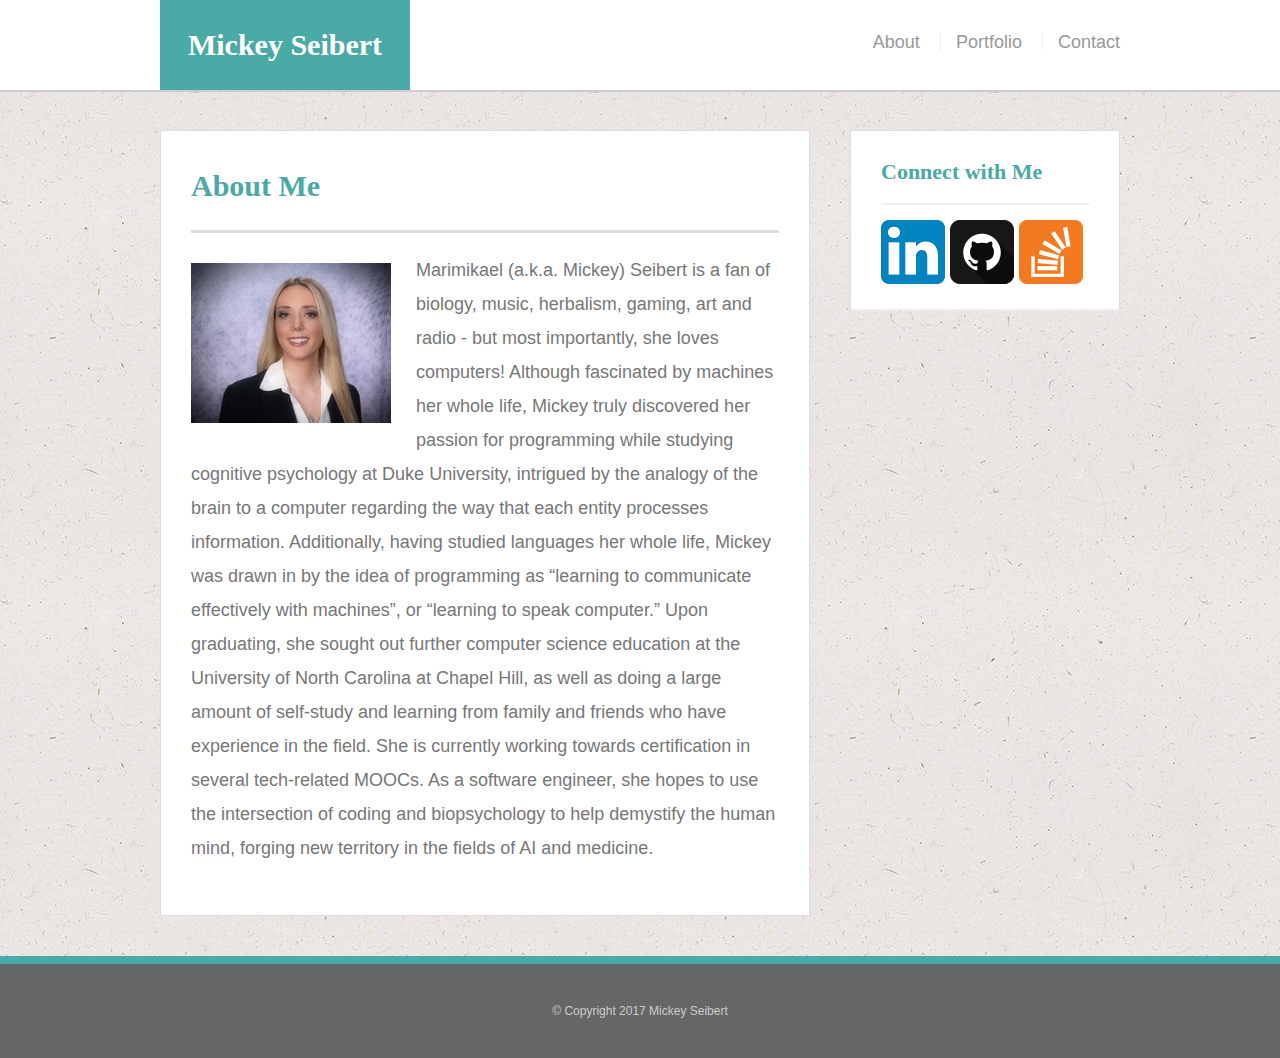
<file: index.html>
<!DOCTYPE html>
<html lang="en-us">
<head>
	<meta charset= "UTF-8">
	<meta name="viewport" content="width=device-width, initial-scale=1.0">
	<title>About Me</title>
	<link rel="stylesheet" href="assets/css/reset.css">
	<link rel="stylesheet" href="assets/css/style.css">
</head>
<body>
	<header id = "masthead">
	<div class = "container">
		<a href = "index.html" id = "logo">Mickey Seibert</a>
		<nav>
			<a href = "index.html" id = "indexlink">About</a>
			<a href= "portfolio.html" id = "portfoliolink">Portfolio</a> 
			<a href = "contact.html" id = "contactlink">Contact</a>
		</nav>
		</div>
	</header>

	<div class = "wrapper">

	<div id = "main-container" class = "container">

	<div class = "main-section">
		<h1>About Me</h1>

		<img src = "assets/images/mickey2.jpg" class = "auth-image mickeypic" alt = "It's me!">

		<p>Marimikael (a.k.a. Mickey) Seibert is a fan of biology, music, herbalism, gaming, art and radio - but most importantly, she loves computers! Although fascinated by machines her whole life, Mickey truly discovered her passion for programming while studying cognitive psychology at Duke University, intrigued by the analogy of the brain to a computer regarding the way that each entity processes information. Additionally, having studied languages her whole life, Mickey was drawn in by the idea of programming as “learning to communicate effectively with machines”, or “learning to speak computer.” Upon graduating, she sought out further computer science education at the University of North Carolina at Chapel Hill, as well as doing a large amount of self-study and learning from family and friends who have experience in the field. She is currently working towards certification in several tech-related MOOCs. As a software engineer, she hopes to use the intersection of coding and biopsychology to help demystify the human mind, forging new territory in the fields of AI and medicine. </p>
	</div>

	<div class = "sidebar">
		<div id = "connect">
		<h2>Connect with Me</h2>
		 <a href = "https://www.linkedin.com/in/marimikaelseibert"> <img src = "assets/images/linkedinicon.png" class = "linkedin" alt = "LinkedIn"> </a> 
		 <a href  = "https://github.com/zagara2"> <img src = "assets/images/githubicon.png" class = "github" alt = "GitHub"> </a>
		 <a href = "http://stackoverflow.com/users/7424186/mickey-s"> <img src = "assets/images/stackoverflowicon.png" class = "stackoverflow" alt = "Stack Overflow"> </a>


		</div>
	</div>
	</div>
	</div>

<footer>
	<div class = "container">
		&copy; Copyright 2017 Mickey Seibert
	</div>
</footer>


</body>
</html>
</file>
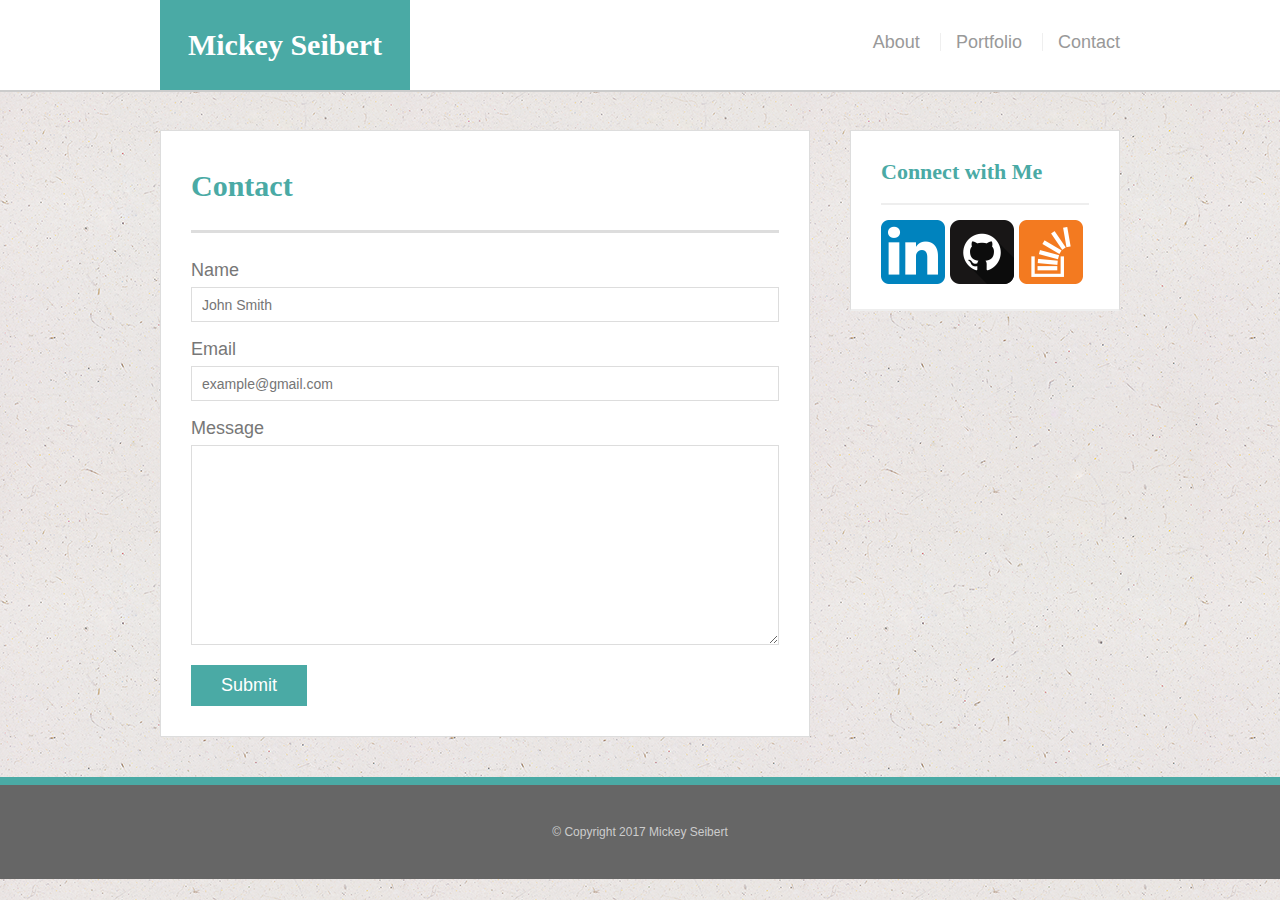
<file: contact.html>
<!DOCTYPE html>
<html lang="en-us">
<head>
	<meta charset= "UTF-8">
	<meta name="viewport" content="width=device-width, initial-scale=1.0">
	<title>Contact</title>
	<link rel="stylesheet" href="assets/css/reset.css">
	<link rel="stylesheet" href="assets/css/style.css">
</head>
<body>
	<header id = "masthead">
	<div class = "container">
		<a href = "index.html" id = "logo">Mickey Seibert</a>
		<nav>
			<a href = "index.html" id = "indexlink">About</a>
			<a href= "portfolio.html" id = "portfoliolink">Portfolio</a> 
			<a href = "contact.html" id = "contactlink">Contact</a>
		</nav>
		</div>
	</header>

	<div id = "main-container" class = "container">

	<section class = "main-section">
		<h1>Contact</h1>

		<form id  = "contact-form">
			<ul>
				<li>
					<label for = "name">Name</label>
					<input type = "text" name= "name" id = "name" placeholder = "John Smith" required = "required">
				</li>
				<li>
					<label for= "email">Email</label>
					<input type="text" name = "email" id = "email" placeholder = "example@gmail.com" required = "required">
				</li>
				<li>
					<label for = "message">Message</label>
					<textarea id="message" name = "message" required = "required"></textarea>
				</li>
			</ul>
			<input type="submit" name = "submit">
		</form>

		
	</section>

	<section class = "sidebar">
		<div id = "connect">
		<h2>Connect with Me</h2>

		<a href = "https://www.linkedin.com/in/marimikaelseibert"> <img src = "assets/images/linkedinicon.png" class = "linkedin" alt = "LinkedIn"> </a> 
		 <a href  = "https://github.com/zagara2"> <img src = "assets/images/githubicon.png" class = "github" alt = "GitHub"> </a>
		 <a href = "http://stackoverflow.com/users/7424186/mickey-s"> <img src = "assets/images/stackoverflowicon.png" class = "stackoverflow" alt = "Stack Overflow"> </a>


		</div>
	</section>
	</div>

<footer>
	<div class = "container">
		&copy; Copyright 2017 Mickey Seibert
	</div>
</footer>


</body>
</html>
</file>
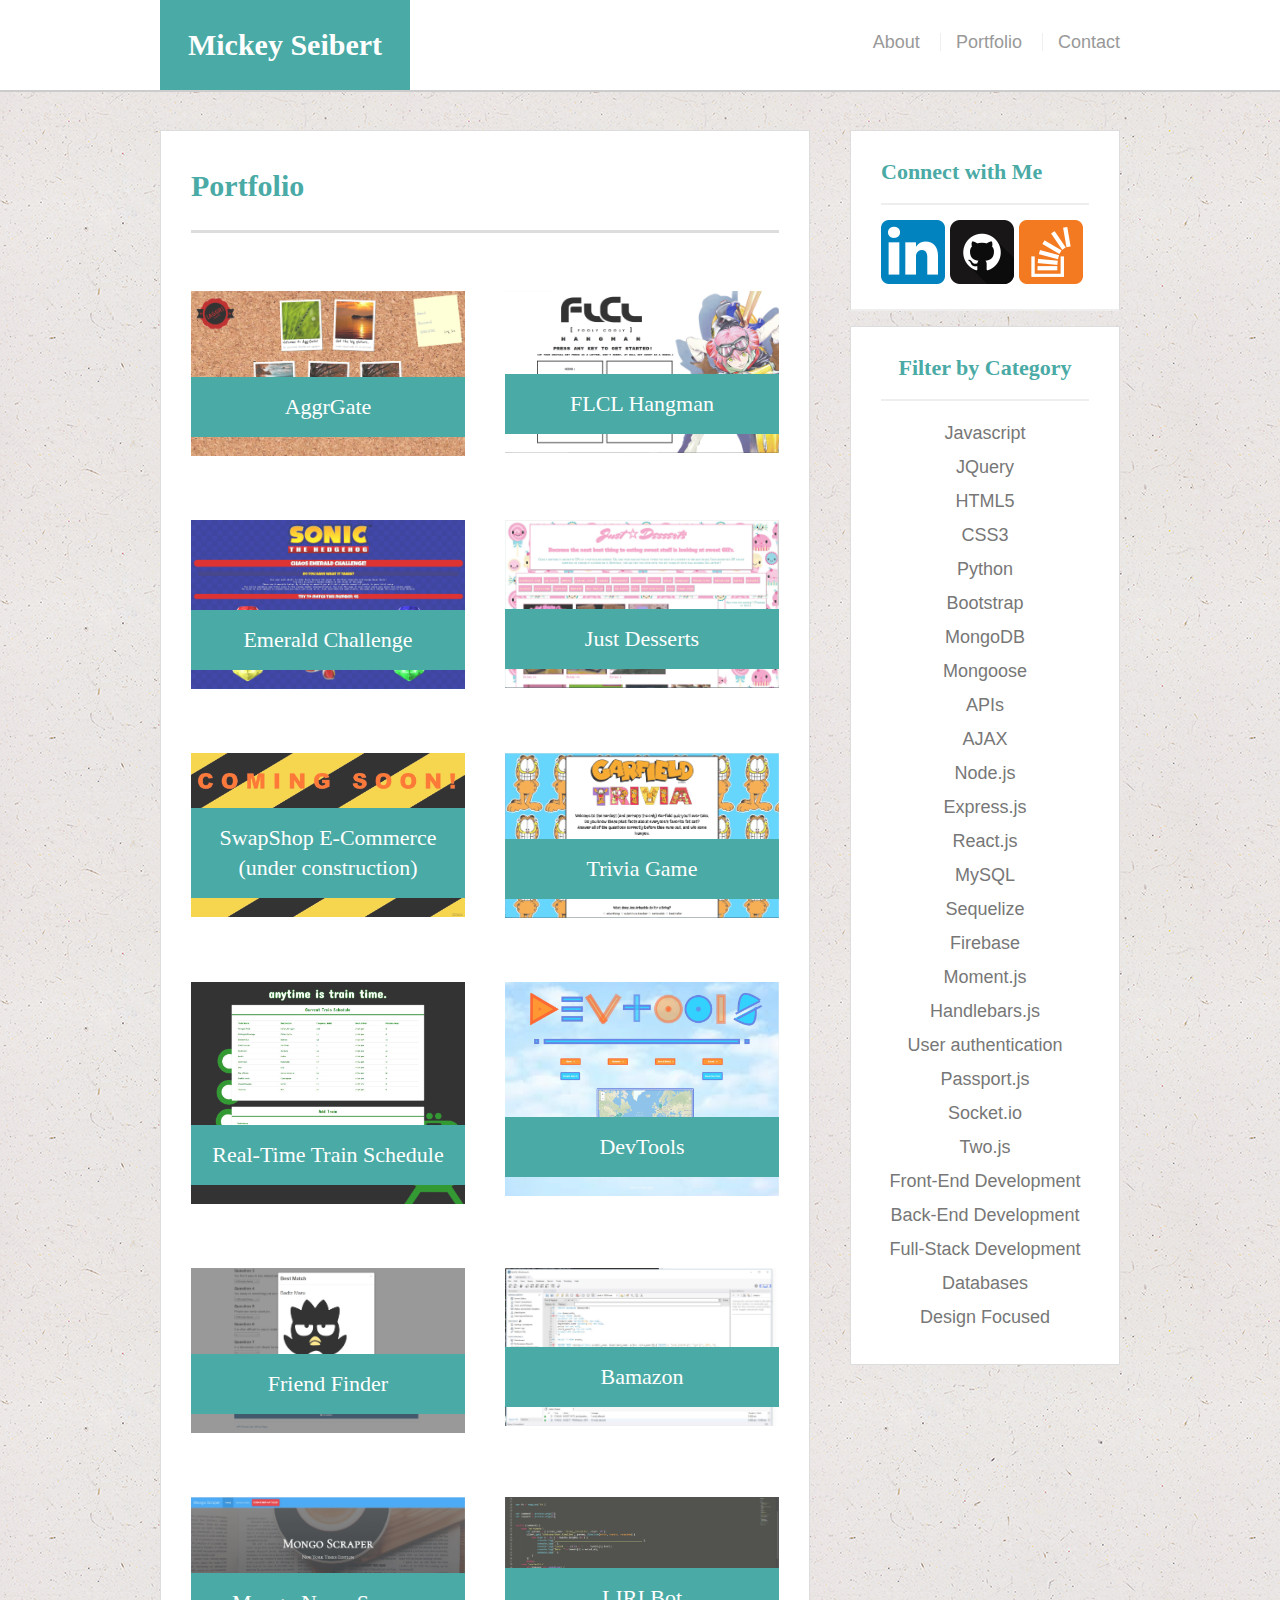
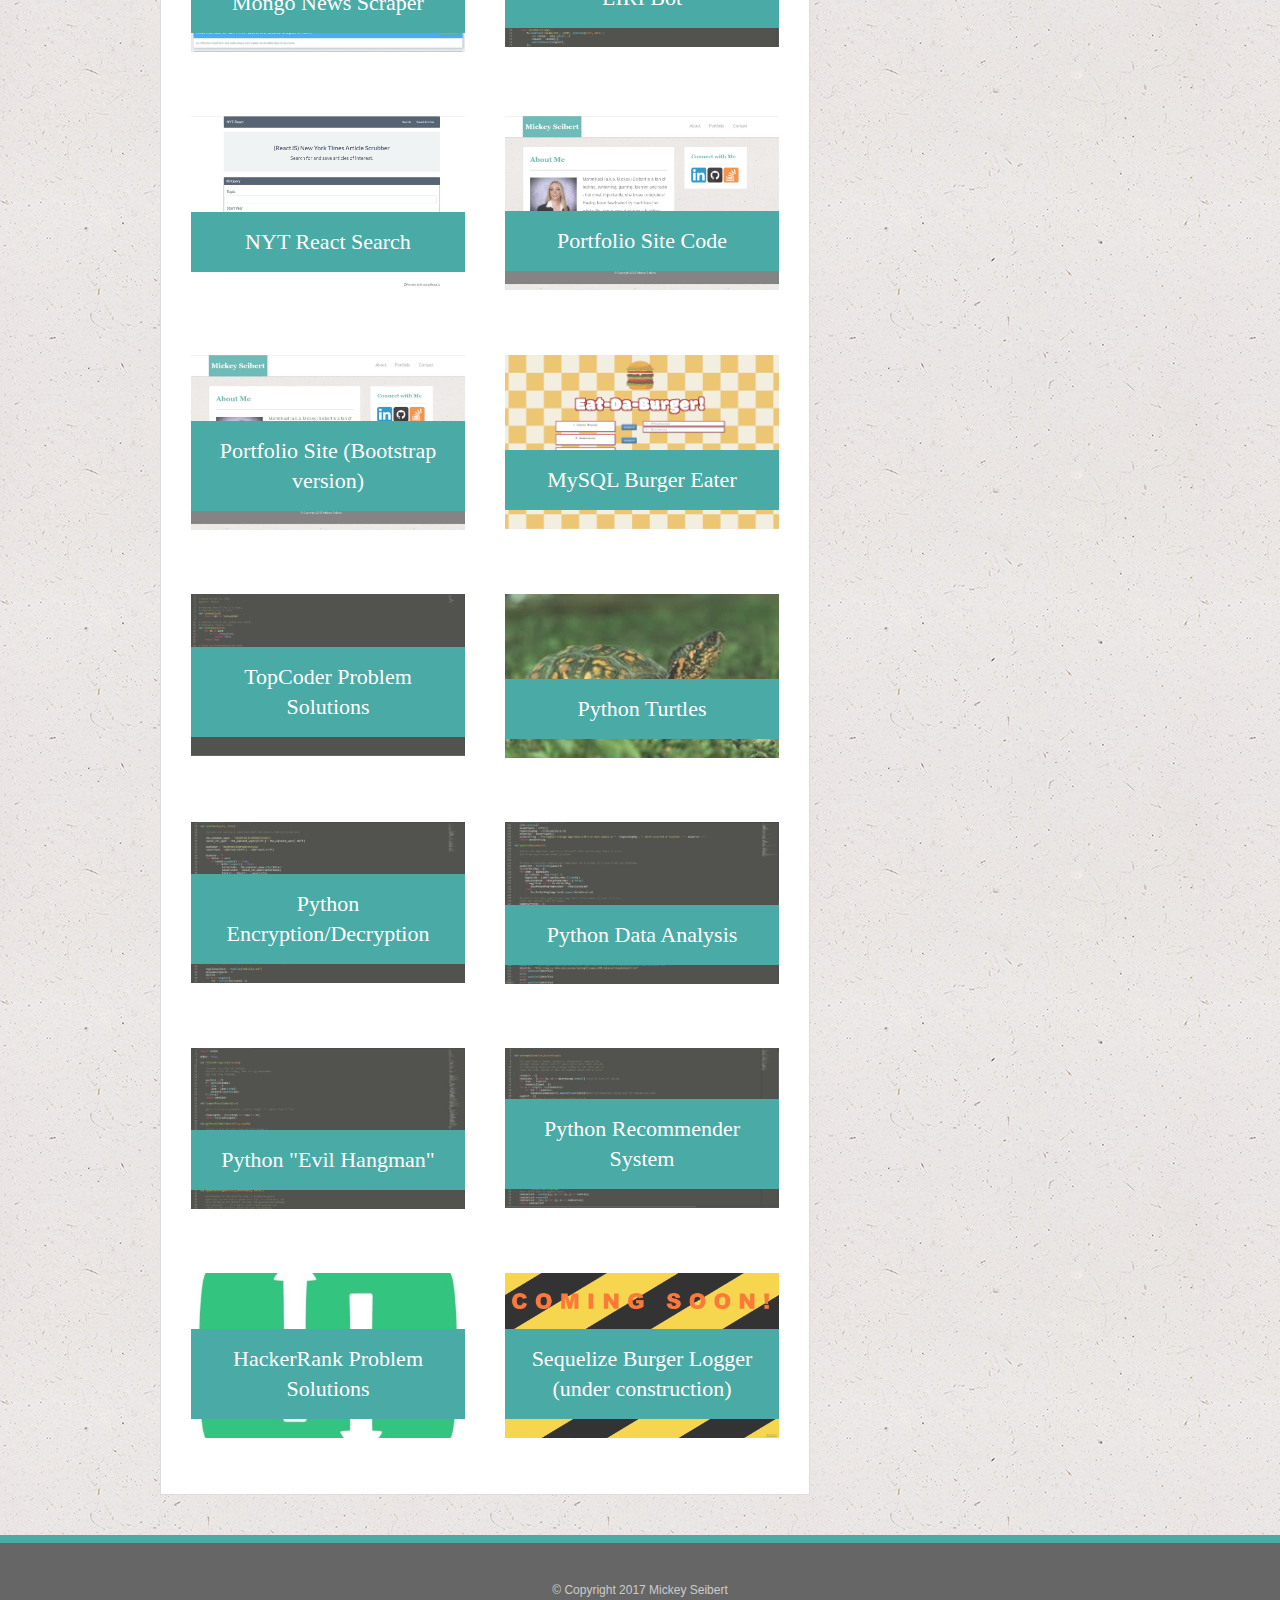
<file: portfolio.html>
<!DOCTYPE html>
<html lang="en-us">

<head>
    <meta charset="UTF-8">
    <meta name="viewport" content="width=device-width, initial-scale=1.0">
    <title>Portfolio</title>
    <link rel="stylesheet" href="assets/css/reset.css">
    <link rel="stylesheet" href="assets/css/style.css">
</head>

<body>
    <header id="masthead">
        <div class="container">
            <a href="index.html" id="logo">Mickey Seibert</a>
            <nav>
                <a href="index.html" id="indexlink">About</a>
                <a href="portfolio.html" id="portfoliolink">Portfolio</a>
                <a href="contact.html" id="contactlink">Contact</a>
            </nav>
        </div>
    </header>
    <div id="main-container" class="container">
        <section class="main-section">
            <h1>Portfolio</h1>
            <div class="work" id="aggrgate">
                <img src="assets/images/aggrgate.JPG" class="auth-image" alt="aggrgate">
                <h3 class="bar"> <a href = "https://github.com/zagara2/AggreGatePresentation" target="_blank"> AggrGate </a></h3>
            </div>
            <div class="work" id="jshangman">
                <img src="assets/images/hangman.JPG" class="auth-image" alt="hangman">
                <h3 class="bar"> <a href = "https://github.com/zagara2/Hangman-Game" target = "_blank">  FLCL Hangman </a></h3>
            </div>
            <div class="work" id="crystalgame">
                <img src="assets/images/crystalcollector.JPG" class="auth-image" alt="Crystal Collector">
                <h3 class="bar"> <a href = "https://github.com/zagara2/week-4-game" target = "_blank"> Emerald Challenge </a></h3>
            </div>
            <div class="work" id="giphy">
                <img src="assets/images/justdesserts.JPG" class="auth-image" alt="Just Desserts">
                <h3 class="bar"> <a href = "https://github.com/zagara2/GiphyHW" target = "_blank">Just Desserts </a></h3>
            </div>
            <div class="work" id="swapshop">
                <img src="assets/images/construction10.jpg" class="auth-image" alt="SwapShop">
                <h3 class="bar"> <a href = "https://github.com/zagara2/ss_ecommerce2" target= "_blank"> SwapShop E-Commerce (under construction) </a></h3>
            </div>
            <div class="work" id="triviagame">
                <img src="assets/images/triviagame2.JPG" class="auth-image" alt="Trivia Game">
                <h3 class="bar"> <a href = "https://github.com/zagara2/TriviaGame" target = "_blank"> Trivia Game </a> </h3>
            </div>
            <div class="work" id="trainschedule">
                <img src="assets/images/trainschedule.JPG" class="auth-image" alt="Train Schedule">
                <h3 class="bar"> <a href = "https://github.com/zagara2/TrainScheduleHW" target = "_blank"> Real-Time Train Schedule </a> </h3>
            </div>
            <div class="work" id="devtools">
                <img src="assets/images/devtools.JPG" class="auth-image" alt="DevTools">
                <h3 class="bar"> <a href = "https://github.com/zagara2/DevTools" target= "_blank">DevTools </a> </h3>
            </div>
            <div class="work" id="friendfinder">
                <img src="assets/images/modal.JPG" class="auth-image" alt="Friend Finder">
                <h3 class="bar"> <a href = "https://github.com/zagara2/FriendFinder_2" target = "_blank"> Friend Finder </a> </h3>
            </div>
            <div class="work" id="bamazon">
                <img src="assets/images/bamazon2.JPG" class="auth-image" alt="Bamazon">
                <h3 class="bar"> <a href = "https://github.com/zagara2/bamazon_2" target = "_blank"> Bamazon </a> </h3>
            </div>
            <div class="work" id="newsscraper">
                <img src="assets/images/mongoscraper.JPG" class="auth-image" alt="Mongo Scraper">
                <h3 class="bar"> <a href = "https://github.com/zagara2/NewsScraper_2" target = "_blank"> Mongo News Scraper </a> </h3>
            </div>
            <div class="work" id="liri">
                <img src="assets/images/liri5.JPG" class="auth-image" alt="LIRI Bot">
                <h3 class="bar"> <a href = "https://github.com/zagara2/liri-node-app" target = "_blank"> LIRI Bot </a></h3>
            </div>
            <div class="work" id="nytreact">
                <img src="assets/images/nytreact4.JPG" class="auth-image" alt="React Search">
                <h3 class="bar"> <a href = "https://github.com/zagara2/NYT_React2" target = "_blank"> NYT React Search </a></h3>
            </div>
            <div class="work" id="responsivePortfolio">
                <img src="assets/images/portfolio4.JPG" class="auth-image" alt="Portfolio Site">
                <h3 class="bar"> <a href = "https://github.com/zagara2/Responsive-Portfolio" target = "_blank"> Portfolio Site Code </a></h3>
            </div>
            <div class="work" id="bootstrapPortfolio">
                <img src="assets/images/portfolio4.JPG" class="auth-image" alt="Bootstrap Portfolio">
                <h3 class="bar"> <a href = "https://github.com/zagara2/Bootstrap-Portfolio" target = "_blank"> Portfolio Site (Bootstrap version) </a> </h3>
            </div>
            <div class="work" id="handlebarsburger">
                <img src="assets/images/burger3.JPG" class="auth-image" alt="Burger Logger">
                <h3 class="bar"> <a href = "https://github.com/zagara2/MySQLBurger2" target = "_blank">  MySQL Burger Eater </a> </h3>
            </div>
            <div class="work" id="topcoder">
                <img src="assets/images/topcoder.JPG" class="auth-image" alt="TopCoder Problem Solutions">
                <h3 class="bar"> <a href = "https://github.com/zagara2/TopCoderSolutions" target = "_blank">TopCoder Problem Solutions</a> </h3>
            </div>
            <div class="work" id="turtles">
                <img src="assets/images/turtle3.jpg" class="auth-image" alt="Python Turtles">
                <h3 class="bar"><a href = "https://github.com/zagara2/PythonTurtles" target = "_blank"> Python Turtles</a> </h3>
            </div>
            <div class="work" id="transform">
                <img src="assets/images/encrypt.JPG" class="auth-image" alt="Python Encryption/Decryption">
                <h3 class="bar"> <a href = "https://github.com/zagara2/PythonEncryptDecrypt" target = "_blank">  Python Encryption/Decryption </a> </h3>
            </div>
            <div class="work" id="earthquakes">
                <img src="assets/images/dataan.JPG" class="auth-image" alt="Python Data Analysis">
                <h3 class="bar"> <a href = "https://github.com/zagara2/PythonDataAnalysis" target = "_blank">  Python Data Analysis </a> </h3>
            </div>
            <div class="work" id="snarkyhangman">
                <img src="assets/images/evilhangman.JPG" class="auth-image" alt="Evil Hangman">
                <h3 class="bar"> <a href = "https://github.com/zagara2/PythonEvilHangman" target = "_blank"> Python "Evil Hangman" </a> </h3>
            </div>
            <div class="work" id="recommender">
                <img src="assets/images/recommender.JPG" class="auth-image" alt="Python Recommender System">
                <h3 class="bar"> <a href = "https://github.com/zagara2/PythonRecommender" target = "_blank">  Python Recommender System </a> </h3>
            </div>
            <div class="work" id="hackerrank">
                <img src="assets/images/hackerrank4.jpg" class="auth-image" alt="HackerRank Solutions">
                <h3 class="bar"> <a href = "https://github.com/zagara2/HackerRankSolutions" target = "_blank">HackerRank Problem Solutions </a></h3>
            </div>
            <div class="work" id="sequelizeburger">
                <img src="assets/images/construction10.jpg" class="auth-image" alt="Sequelize Burger Logger">
                <h3 class="bar"> <a href = "https://github.com/zagara2/SequelizeBurger2" target = "_blank">  Sequelize Burger Logger (under construction) </a> </h3>
            </div>
        </section>
        <section class="sidebar">
            <div id="connect">
                <h2>Connect with Me</h2>
                <a href="https://www.linkedin.com/in/marimikaelseibert"> <img src = "assets/images/linkedinicon.png" class = "linkedin" alt = "LinkedIn"> </a>
                <a href="https://github.com/zagara2"> <img src = "assets/images/githubicon.png" class = "github" alt = "GitHub"> </a>
                <a href="http://stackoverflow.com/users/7424186/mickey-s"> <img src = "assets/images/stackoverflowicon.png" class = "stackoverflow" alt = "Stack Overflow"> </a>
            </div>
        </section>
        <section class="sidebarSearch">
            <div id=techlist>
                <h2>Filter by Category</h2>
                <ul>
                    <li id="javascriptList"> Javascript </li>
                    <li id="jqueryList"> JQuery </li>
                    <li id="htmlList"> HTML5 </li>
                    <li id="cssList"> CSS3 </li>
                    <li id="pythonList"> Python </li>
                    <li id="bootstrapList"> Bootstrap </li>
                    <li id="mongoList"> MongoDB </li>
                    <li id="mongooseList">Mongoose </li>
                    <li id="APIsList"> APIs </li>
                    <li id="AJAXList"> AJAX </li>
                    <li id="nodeList"> Node.js </li>
                    <li id="expressList"> Express.js </li>
                    <li id="reactList"> React.js </li>
                    <li id="mysqlList"> MySQL </li>
                    <li id="sequelizeList"> Sequelize </li>
                    <li id="firebaseList"> Firebase </li>
                    <li id="momentList"> Moment.js </li>
                    <li id="handlebarsList"> Handlebars.js </li>
                    <li id="authenticationList"> User authentication</li>
                    <li id="passportList"> Passport.js </li>
                    <li id="socketList"> Socket.io </li>
                    <li id="twoList"> Two.js </li>
                    <li id="frontendList"> Front-End Development </li>
                    <li id="backendList"> Back-End Development </li>
                    <li id="fullstackList"> Full-Stack Development </li>
                    <li id="databaseList"> Databases </li>
                    <li id="designfocusedList"> Design Focused </li>
                </ul>
            </div>
        </section>
    </div>
    <footer>
        <div class="container">
            &copy; Copyright 2017 Mickey Seibert
        </div>
    </footer>
    <script src="https://code.jquery.com/jquery-3.1.1.js"></script>
    <!-- <script type="text/javascript" src="assets/javascript/app.js"></script> -->
    <script>
    function genHTML(projectname) {

        var newDiv = document.createElement("div");
        $(newDiv).addClass("work");
        var newimg = document.createElement("img");
        var newheader = newheader = document.createElement("h3");
        if (projectname === "aggrgate") {

            $(newimg).attr("src", 'assets/images/aggrgate.JPG');
            $(newimg).addClass("auth-image");
            $(newimg).attr("alt", "aggrgate");

            $(newheader).addClass("bar");
            $(newheader).append('<a href = "https://github.com/zagara2/AggreGatePresentation" target="_blank"> AggrGate </a>');

        } else if (projectname === "jshangman") {

            $(newimg).attr("src", 'assets/images/hangman.JPG');
            $(newimg).addClass("auth-image");
            $(newimg).attr("alt", "FLCL Hangman");

            $(newheader).addClass("bar");
            $(newheader).append('<a href = "https://github.com/zagara2/Hangman-Game" target="_blank"> FLCL Hangman </a>');

        } else if (projectname === "crystalgame") {


            $(newimg).attr("src", 'assets/images/crystalcollector.JPG');
            $(newimg).addClass("auth-image");
            $(newimg).attr("alt", "Emerald Challenge");

            $(newheader).addClass("bar");
            $(newheader).append('<a href = "https://github.com/zagara2/week-4-game" target="_blank"> Emerald Challenge </a>');
        } else if (projectname === "giphy") {
            $(newimg).attr("src", 'assets/images/justdesserts.JPG');
            $(newimg).addClass("auth-image");
            $(newimg).attr("alt", "Just Desserts");
            newheader = document.createElement("h3");
            $(newheader).addClass("bar");
            $(newheader).append('<a href = "https://github.com/zagara2/GiphyHW" target="_blank"> Just Desserts </a>');
        } else if (projectname === "trainschedule") {

            $(newimg).attr("src", 'assets/images/trainschedule.JPG');
            $(newimg).addClass("auth-image");
            $(newimg).attr("alt", "Train Schedule");
            newheader = document.createElement("h3");
            $(newheader).addClass("bar");
            $(newheader).append('<a href = "https://github.com/zagara2/TrainScheduleHW" target="_blank"> Real-Time Train Schedule </a>');

        } else if (projectname === "liri") {
            $(newimg).attr("src", 'assets/images/liri5.JPG');
            $(newimg).addClass("auth-image");
            $(newimg).attr("alt", "LIRI Bot");
            newheader = document.createElement("h3");
            $(newheader).addClass("bar");
            $(newheader).append('<a href = "https://github.com/zagara2/liri-node-app" target="_blank"> LIRI Bot </a>');
        } else if (projectname === "triviagame") {

            $(newimg).attr("src", 'assets/images/triviagame2.JPG');
            $(newimg).addClass("auth-image");
            $(newimg).attr("alt", "Trivia Game");
            newheader = document.createElement("h3");
            $(newheader).addClass("bar");
            $(newheader).append('<a href = "https://github.com/zagara2/TriviaGame" target="_blank"> Trivia Game </a>');

        } else if (projectname === "swapshop") {
            $(newimg).attr("src", 'assets/images/construction10.jpg');
            $(newimg).addClass("auth-image");
            $(newimg).attr("alt", "SwapShop");
            newheader = document.createElement("h3");
            $(newheader).addClass("bar");
            $(newheader).append('<a href = "https://github.com/zagara2/ss_ecommerce2" target="_blank"> SwapShop E-Commerce (under construction) </a>');

        } else if (projectname === "devtools") {

            $(newimg).attr("src", 'assets/images/devtools.JPG');
            $(newimg).addClass("auth-image");
            $(newimg).attr("alt", "DevTools");
            newheader = document.createElement("h3");
            $(newheader).addClass("bar");
            $(newheader).append('<a href = "https://github.com/zagara2/DevTools" target="_blank"> DevTools </a>');
        } else if (projectname === "friendfinder") {

            $(newimg).attr("src", 'assets/images/modal.JPG');
            $(newimg).addClass("auth-image");
            $(newimg).attr("alt", "Friend Finder");
            newheader = document.createElement("h3");
            $(newheader).addClass("bar");
            $(newheader).append('<a href = "https://github.com/zagara2/FriendFinder_2" target="_blank"> Friend Finder </a>');
        } else if (projectname === "bamazon") {

            $(newimg).attr("src", 'assets/images/bamazon2.JPG');
            $(newimg).addClass("auth-image");
            $(newimg).attr("alt", "Bamazon");
            newheader = document.createElement("h3");
            $(newheader).addClass("bar");
            $(newheader).append('<a href = "https://github.com/zagara2/bamazon_2" target="_blank"> Bamazon </a>');

        } else if (projectname === "newsscraper") {

            $(newimg).attr("src", 'assets/images/mongoscraper.JPG');
            $(newimg).addClass("auth-image");
            $(newimg).attr("alt", "Mongo Scraper");
            newheader = document.createElement("h3");
            $(newheader).addClass("bar");
            $(newheader).append('<a href = "https://github.com/zagara2/NewsScraper_2" target="_blank"> Mongo News Scraper </a>');

        } else if (projectname === "nytreact") {
            $(newimg).attr("src", 'assets/images/nytreact4.JPG');
            $(newimg).addClass("auth-image");
            $(newimg).attr("alt", "NYT React Search");
            newheader = document.createElement("h3");
            $(newheader).addClass("bar");
            $(newheader).append('<a href = "https://github.com/zagara2/NYT_React2" target="_blank"> NYT React Search </a>');
        } else if (projectname === "responsivePortfolio") {

            $(newimg).attr("src", 'assets/images/portfolio4.JPG');
            $(newimg).addClass("auth-image");
            $(newimg).attr("alt", "Portfolio Site Code");
            newheader = document.createElement("h3");
            $(newheader).addClass("bar");
            $(newheader).append('<a href = "https://github.com/zagara2/Responsive-Portfolio" target="_blank"> Portfolio Site Code </a>');
        } else if (projectname === "handlebarsburger") {

            $(newimg).attr("src", 'assets/images/burger3.JPG');
            $(newimg).addClass("auth-image");
            $(newimg).attr("alt", "MySQL Burger Eater");
            newheader = document.createElement("h3");
            $(newheader).addClass("bar");
            $(newheader).append('<a href = "https://github.com/zagara2/MySQLBurger2" target="_blank"> MySQL Burger Eater </a>');

        } else if (projectname === "sequelizeburger") {

            $(newimg).attr("src", 'assets/images/construction10.jpg');
            $(newimg).addClass("auth-image");
            $(newimg).attr("alt", "Sequelize Burger Logger");
            newheader = document.createElement("h3");
            $(newheader).addClass("bar");
            $(newheader).append('<a href = "https://github.com/zagara2/SequelizeBurger2" target="_blank"> Sequelize Burger Logger (under construction) </a>');


        } else if (projectname === "bootstrapPortfolio") {

            $(newimg).attr("src", 'assets/images/portfolio4.JPG');
            $(newimg).addClass("auth-image");
            $(newimg).attr("alt", "Portfolio Site (Bootstrap Version)");
            newheader = document.createElement("h3");
            $(newheader).addClass("bar");
            $(newheader).append('<a href = "https://github.com/zagara2/Bootstrap-Portfolio" target="_blank"> Portfolio Site (Bootstrap Version) </a>');

        } else if (projectname === "topcoder") {

            $(newimg).attr("src", 'assets/images/topcoder.JPG');
            $(newimg).addClass("auth-image");
            $(newimg).attr("alt", "TopCoder Problem Solutions");
            newheader = document.createElement("h3");
            $(newheader).addClass("bar");
            $(newheader).append('<a href = "https://github.com/zagara2/TopCoderSolutions" target="_blank"> TopCoder Problem Solutions </a>');

        } else if (projectname === "turtles") {

            $(newimg).attr("src", 'assets/images/turtle3.jpg');
            $(newimg).addClass("auth-image");
            $(newimg).attr("alt", "Python Turtles");
            newheader = document.createElement("h3");
            $(newheader).addClass("bar");
            $(newheader).append('<a href = "https://github.com/zagara2/PythonTurtles" target="_blank"> Python Turtles </a>');


        } else if (projectname === "earthquakes") {

            $(newimg).attr("src", 'assets/images/dataan.JPG');
            $(newimg).addClass("auth-image");
            $(newimg).attr("alt", "Python Data Analysis");
            newheader = document.createElement("h3");
            $(newheader).addClass("bar");
            $(newheader).append('<a href = "https://github.com/zagara2/PythonDataAnalysis" target="_blank"> Python Data Analysis </a>');

        } else if (projectname === "transform") {

            $(newimg).attr("src", 'assets/images/encrypt.JPG');
            $(newimg).addClass("auth-image");
            $(newimg).attr("alt", "Python Encryption/Decryption");
            newheader = document.createElement("h3");
            $(newheader).addClass("bar");
            $(newheader).append('<a href = "https://github.com/zagara2/PythonEncryptDecrypt" target="_blank"> Python Encryption/Decryption </a>');

        } else if (projectname === "snarkyhangman") {

            $(newimg).attr("src", 'assets/images/evilhangman.JPG');
            $(newimg).addClass("auth-image");
            $(newimg).attr("alt", 'Python Evil Hangman');
            newheader = document.createElement("h3");
            $(newheader).addClass("bar");
            $(newheader).append('<a href = "https://github.com/zagara2/PythonEvilHangman" target="_blank"> Python Evil Hangman </a>');
        } else if (projectname === "recommender") {

            $(newimg).attr("src", 'assets/images/recommender.JPG');
            $(newimg).addClass("auth-image");
            $(newimg).attr("alt", 'Python Recommender System');
            newheader = document.createElement("h3");
            $(newheader).addClass("bar");
            $(newheader).append('<a href = "https://github.com/zagara2/PythonRecommender" target="_blank"> Python Recommender System </a>');
        } else if (projectname === "hackerrank") {

            $(newimg).attr("src", 'assets/images/hackerrank4.jpg');
            $(newimg).addClass("auth-image");
            $(newimg).attr("alt", 'HackerRank Problem Solutions');
            newheader = document.createElement("h3");
            $(newheader).addClass("bar");
            $(newheader).append('<a href = "https://github.com/zagara2/HackerRankSolutions" target="_blank"> HackerRank Problem Solutions </a>');
        }



        $(newDiv).append(newimg);
         $(newDiv).append(newheader);
        $(".main-section").append(newDiv);

    }



    function starter() {
        $(".main-section").empty();
        $(".main-section").append('<h1>Portfolio</h1>');

    }

    $("#javascriptList").click(function() {
        starter();
        genHTML("aggrgate");
        genHTML("jshangman");
        genHTML("crystalgame");
        genHTML("giphy");
        genHTML("swapshop");
        genHTML("triviagame");
        genHTML("trainschedule");
        genHTML("devtools");
        genHTML("friendfinder");
        genHTML("bamazon");
        genHTML("newsscraper");
        genHTML("liri");
        genHTML("nytreact");
        genHTML("responsivePortfolio");
        genHTML("handlebarsburger");
        genHTML("sequelizeburger");

    });


    $("#jqueryList").click(function() {

        starter();
        genHTML("aggrgate");
        genHTML("jshangman");
        genHTML("crystalgame");
        genHTML("giphy");
        genHTML("swapshop");
        genHTML("triviagame");
        genHTML("trainschedule");
        genHTML("devtools");
        genHTML("friendfinder");
        genHTML("bamazon");
        genHTML("newsscraper");
        genHTML("liri");
        genHTML("nytreact");
        genHTML("responsivePortfolio");
        genHTML("handlebarsburger");
        genHTML("sequelizeburger");


    });

    $("#htmlList").click(function() {

        starter();
        genHTML("aggrgate");
        genHTML("jshangman");
        genHTML("crystalgame");
        genHTML("giphy");
        genHTML("swapshop");
        genHTML("triviagame");
        genHTML("trainschedule");
        genHTML("devtools");
        genHTML("friendfinder");
        genHTML("newsscraper");
        genHTML("nytreact");
        genHTML("responsivePortfolio");
        genHTML("bootstrapPortfolio");
        genHTML("handlebarsburger");
        genHTML("sequelizeburger");

    });

    $("#cssList").click(function() {

        starter();
        genHTML("aggrgate");
        genHTML("jshangman");
        genHTML("crystalgame");
        genHTML("giphy");
        genHTML("swapshop");
        genHTML("triviagame");
        genHTML("trainschedule");
        genHTML("devtools");
        genHTML("friendfinder");
        genHTML("newsscraper");
        genHTML("nytreact");
        genHTML("responsivePortfolio");
        genHTML("bootstrapPortfolio");
        genHTML("handlebarsburger");
        genHTML("sequelizeburger");

    });

    $("#pythonList").click(function() {
        starter();
        genHTML("topcoder");
        genHTML("turtles");
        genHTML("earthquakes");
        genHTML("transform");
        genHTML("snarkyhangman");
        genHTML("recommender");
        genHTML("hackerrank");

    });

    $("#bootstrapList").click(function() {

        starter();
        genHTML("aggrgate");
        genHTML("swapshop");
        genHTML("trainschedule");
        genHTML("devtools");
        genHTML("friendfinder");
        genHTML("newsscraper");
        genHTML("nytreact");
        genHTML("bootstrapPortfolio");
        genHTML("handlebarsburger");
        genHTML("sequelizeburger");


    });

    $("#mongoList").click(function() {

        starter();
        genHTML("aggrgate");
        genHTML("newsscraper");
        genHTML("nytreact");

    });

    $("#mongooseList").click(function() {

        starter();
        genHTML("aggrgate");
        genHTML("newsscraper");
        genHTML("nytreact");

    });

    $("#reactList").click(function() {

        starter();
        genHTML("nytreact");

    });

    $("#twoList").click(function() {

        starter();
        genHTML("devtools");
    });

    $("#passportList").click(function() {

        starter();
        genHTML("swapshop");

    });

    $("#momentList").click(function() {

        starter();
        genHTML("trainschedule");
    });

    $("#firebaseList").click(function() {

        starter();
        genHTML("trainschedule");
        genHTML("devtools");

    });

    $("#handlebarsList").click(function() {

        starter();
        genHTML("swapshop");
        genHTML("handlebarsburger");
        genHTML("sequelizeburger");

    });

    $("#socketList").click(function() {

        starter();
        genHTML("aggrgate");

    });

    $("#sequelizeList").click(function() {

        starter();
        genHTML("swapshop");
        genHTML("sequelizeburger");
    });

    $("#mysqlList").click(function() {

        starter();
        genHTML("swapshop");
        genHTML("bamazon");
        genHTML("handlebarsburger");
        genHTML("sequelizeburger");

    });

    $("#authenticationList").click(function() {

        starter();
        genHTML("aggrgate");
        genHTML("swapshop");
        genHTML("devtools");

    });

    $("#nodeList").click(function() {

        starter();
        genHTML("aggrgate");
        genHTML("swapshop");
        genHTML("friendfinder");
        genHTML("bamazon");
        genHTML("newsscraper");
        genHTML("liri");
        genHTML("nytreact");
        genHTML("handlebarsburger");
        genHTML("sequelizeburger");
    });

    $("#expressList").click(function() {

        starter();
        genHTML("aggrgate");
        genHTML("swapshop");
        genHTML("friendfinder");
        genHTML("newsscraper");
        genHTML("nytreact");
        genHTML("handlebarsburger");
        genHTML("sequelizeburger");
    });

    $("#AJAXList").click(function() {

        starter();
        genHTML("giphy");
        genHTML("devtools");
        genHTML("newsscraper");
        genHTML("nytreact");
    });

    $("#APIsList").click(function() {

        starter();
        genHTML("devtools");
        genHTML("friendfinder");
        genHTML("giphy");
        genHTML("newsscraper");
        genHTML("liri");
        genHTML("nytreact");
    });

    $("#backendList").click(function() {

        starter();
        genHTML("aggrgate");
        genHTML("swapshop");
        genHTML("friendfinder");
        genHTML("bamazon");
        genHTML("newsscraper");
        genHTML("liri");
        genHTML("nytreact");
        genHTML("handlebarsburger");
        genHTML("topcoder");
        genHTML("turtles");
        genHTML("transform");
        genHTML("earthquakes");
        genHTML("snarkyhangman");
        genHTML("recommender");
        genHTML("hackerrank");
        genHTML("sequelizeburger");
    });

    $("#fullstackList").click(function() {

        starter();
        genHTML("aggrgate");
        genHTML("swapshop");
        genHTML("friendfinder");
        genHTML("newsscraper");
        genHTML("nytreact");
        genHTML("handlebarsburger");
        genHTML("sequelizeburger");
    });

    $("#frontendList").click(function() {

        starter();
        genHTML("aggrgate");
        genHTML("jshangman");
        genHTML("crystalgame");
        genHTML("giphy");
        genHTML("swapshop");
        genHTML("triviagame");
        genHTML("trainschedule");
        genHTML("devtools");
        genHTML("friendfinder");
        genHTML("newsscraper");
        genHTML("nytreact");
        genHTML("responsivePortfolio");
        genHTML("bootstrapPortfolio");
        genHTML("handlebarsburger");
        genHTML("sequelizeburger");
    });

    $("#databaseList").click(function() {

        starter();
        genHTML("aggrgate");
        genHTML("swapshop");
        genHTML("trainschedule");
        genHTML("devtools");
        genHTML("bamazon");
        genHTML("newsscraper");
        genHTML("nytreact");
        genHTML("handlebarsburger");
        genHTML("sequelizeburger");
    });

    $("#designfocusedList").click(function() {

        starter();
        genHTML("aggrgate");
        genHTML("jshangman");
        genHTML("crystalgame");
        genHTML("giphy");
        genHTML("triviagame");
        genHTML("newsscraper");
        genHTML("trainschedule");
        genHTML("devtools");
        genHTML("responsivePortfolio");
        genHTML("bootstrapPortfolio");
        genHTML("handlebarsburger");
    });
    </script>
</body>

</html>
</file>
<file: assets/css/style.css>
* {
	box-sizing: border-box;
}

body {
	background: url("../images/background.png");
	font-size: 18px;
	line-height: 34px;
	font-family: "Arial", "Helvetica Neue", Helvetica, sans-serif;
	color: #777;
}

.container {
	width: 100%;
	max-width: 960px;
	margin: 0 auto;
	clear:both;
}

h1, h2, h3, p {
	margin-bottom:20px;
}

p:lastchild {
	margin-bottom: 0;
}

h1, h2, h3 {
	font-family: "Georgia", Times, Times New Roman, serif;
	font-weight: 700;
	color: #4aaaa5;
}

h1 {
	font-size: 30px;
	line-height: 49px;
	border-bottom: 3px solid #ddd;
	padding-bottom: 20px;
}

h2, h3 {

	font-size: 22px;
}

/*header*/

#masthead {
	background: #fff;
	margin: 0 0 30px;
	z-index:99;
	color: #fff;
	overflow: auto;
	border-bottom: 2px solid #ccc;
	position:fixed;
	width: 100%;
}

#logo {
	width: 250px;
	height:90px;
	background: #4aaaa5;
	float: left;
	font-family: "Georgia", Times, Times New Roman, serif;
	text-align: center;
	line-height: 90px;
	color: #fff;
	font-weight: 700;
	font-size: 30px;
	text-decoration: none;
}

nav {
	float: right;
	margin-top: 25px;
}

nav a {
	color: #999;
	text-decoration: none;
	margin-left:15px;
	display: inline-block;
	border-left: 1px solid #efefef;
	padding-left: 15px;
	line-height:18px;
}

nav a:first-child {
	border-left: 0 none;
}

/* the above code (the nav a first child) makes sure there's no border on first link*/

/* main section */

#main-container {
	padding-top: 130px;
}

.main-section {
	background: #fff;
	padding: 30px;
	margin: 0 0 40px 0;
	width:100%;
	max-width:650px;
	float: left;
	border: 1px solid #ddd;
}

.auth-image {
	width: 200px;
	height: auto;
	margin-top: 10px;
	float: left;
	margin-right: 25px;
	margin-bottom:1px;

}

h3 {
	color:white;
}

/* sidebar */

.sidebar {
	background: #fff;
	padding: 30px;
	width: 100%;
	max-width: 270px;
	float:right;
	border: 1px solid #ddd;
	margin-bottom: 20px;
}

h3, .sidebar, h2 {
	border-bottom: 2px solid #eee;
	padding-bottom: 20px;
	margin-bottom: 15px;
	line-height: 22px;
}
.social {
	width: 62px;
	height: 62px;
	margin-top: 8px;
	margin-right: 5px;
}

.social:last-child {
	margin-right: 0;
}


a:-webkit-any-link {
    
    text-decoration: none;
    cursor: auto;
    color: white;
}

.sidebarSearch {
	    background: #fff;
    padding: 30px;
    width: 100%;
    max-width: 270px;
    float: right;
    border: 1px solid #ddd;
    margin-bottom: 60px;


}

.sidebarSearch li {
	text-align: center;
}

.sidebarSearch li:hover { 
    background-color: #4aaaa5;
    color:white;
}

.sidebarSearch h2 {
	text-align:center;
}

/*footer*/

footer {
	background: #666;
	color: #fff;
	padding: 30px 0;
	clear:both;
	border-top: 8px solid #4aaaa5;
	color: #ccc;
	font-size: 12px;
	text-align: center;
}

/*portfolio*/

.work {
	width: 274px;
	overflow: auto;
	position:relative;
	float:left;
	margin: 28px 0 25px;
}

.work:nth-child(even) {
	margin-right: 40px;
}

.work img {
	width: 100%;
	border: 0 none;
	opacity: .8;
}

.work h3 {
	border-bottom: 0;
	background: #4aaaa5;
	color: #fff;
	text-align: center;
	position: absolute;
	bottom:20px;
	padding:15px;
	width:100%;
	line-height: 30px;
	margin-bottom: 0;
	font-weight: 300;
}

.bar a {
	color:white;
	text-decoration:none;
}

/*contact*/

#contact-form ul {
	margin-bottom: 20px;
}

#contact-form li {
	margin-bottom: 10px;
}

label, input[type=text], input[type=email], textarea {
	display:block;
	width: 100%;

}

input[type=text], input[type=email], textarea {
	height: 35px;
	border: 1px solid #ddd;
	padding: 0 10px;
	font-size: 14px;

}

textarea {
	height: 200px;
}

input[type= submit] {
	background: #4aaaa5;
	border: 0 none;
	color: #fff;
	font-size: 18px;
	padding: 10px 30px;
	cursor:pointer;

}

/*a:-webkit-any-link {
    color: white !important;
}*/

nav a {
	color: #999 !important;
}

@media screen and (max-width: 980px) {

	.main-section {

		width: 50%;
		margin-left: 5%
		
	}

	.sidebar{
		
		width: 75%;	
		margin-right: 5%;
		margin-bottom:5%;
		
	}

	#logo{
		margin-left: 5%;
	}

	nav {
		margin-right: 5%;
	}

	.work {
		width:100%;
		margin-top: 10px;
		
	}

	.mickeypic {
		width: 100%;
		padding-bottom:10px;

	}

	.sidebarSearch {
		    margin-right: 5%;
    margin-bottom: 5%;
	}

}

/*should we change font size? also, should we make it so it holds this layout all the way down to 769px?*/
/*should the images change size with the page? seems like, yes? 
I don't think mine are changing because they are too small? should I get bigger ones?

*/



@media screen and (max-width: 768px) {

	.main-section {

		margin-left: 5%;
		margin-right: 5%;
		width: 90%;
	}

	.sidebar{
		width: 90%;
		max-width:9999px;
	}

	.work {
	width: 45%;
	overflow: auto;
	position:relative;
	float:left;
	margin: 28px 0 25px;
}

.mickeypic {
		width: auto;
		padding-bottom:10px;

	}

	.sidebarSearch {
		
		max-width:1000px;
		width:90%;
		    margin: 30px;
    margin-top: 0px;
        margin-bottom: 8%;
        margin-right: 5%;
		margin-bottom:5%;
	}

	.sidebar h2 {
		text-align: center;
	}

	h1 {
		text-align:center;
	}

	.linkedin {
		margin-left:35%;
	}

}


@media screen and (max-width: 640px) {

	#masthead {
		position:static;
	}

	#logo {
		width:100%;
		margin: 0 auto;
	}

	nav {
		width: 100%;
		text-align:center;
		margin:0 auto;

	}

	nav a {
		margin:5%;

	}

	#indexlink {
		margin-right:0;
		padding:0;

	}

	#portfoliolink {
		padding-left:7%;
		margin-right:0;
		
	}

	#contactlink {
		
		padding-left:7%;

	}

	#main-container {
		padding-top:0;
	}

	.work {
		width:100%;
		margin-top: 10px;
		
	}

	.mickeypic {
		width: 100%;
		padding-bottom:10px;

	}

	.sidebarSearch {
		
		max-width:1000px;
		width:90%;
		    margin: 30px;
    margin-top: 0px;
    margin-right: 5%;
		margin-bottom:5%;
	}

	.linkedin {
		margin-left:15%;
	}





}

@media screen and (max-width: 360px) {

	.linkedin {
		margin-left:10%;
	}

}

@media screen and (max-width: 310px) {

	.linkedin {
		margin-left: 4%;
	}
}
</file>
